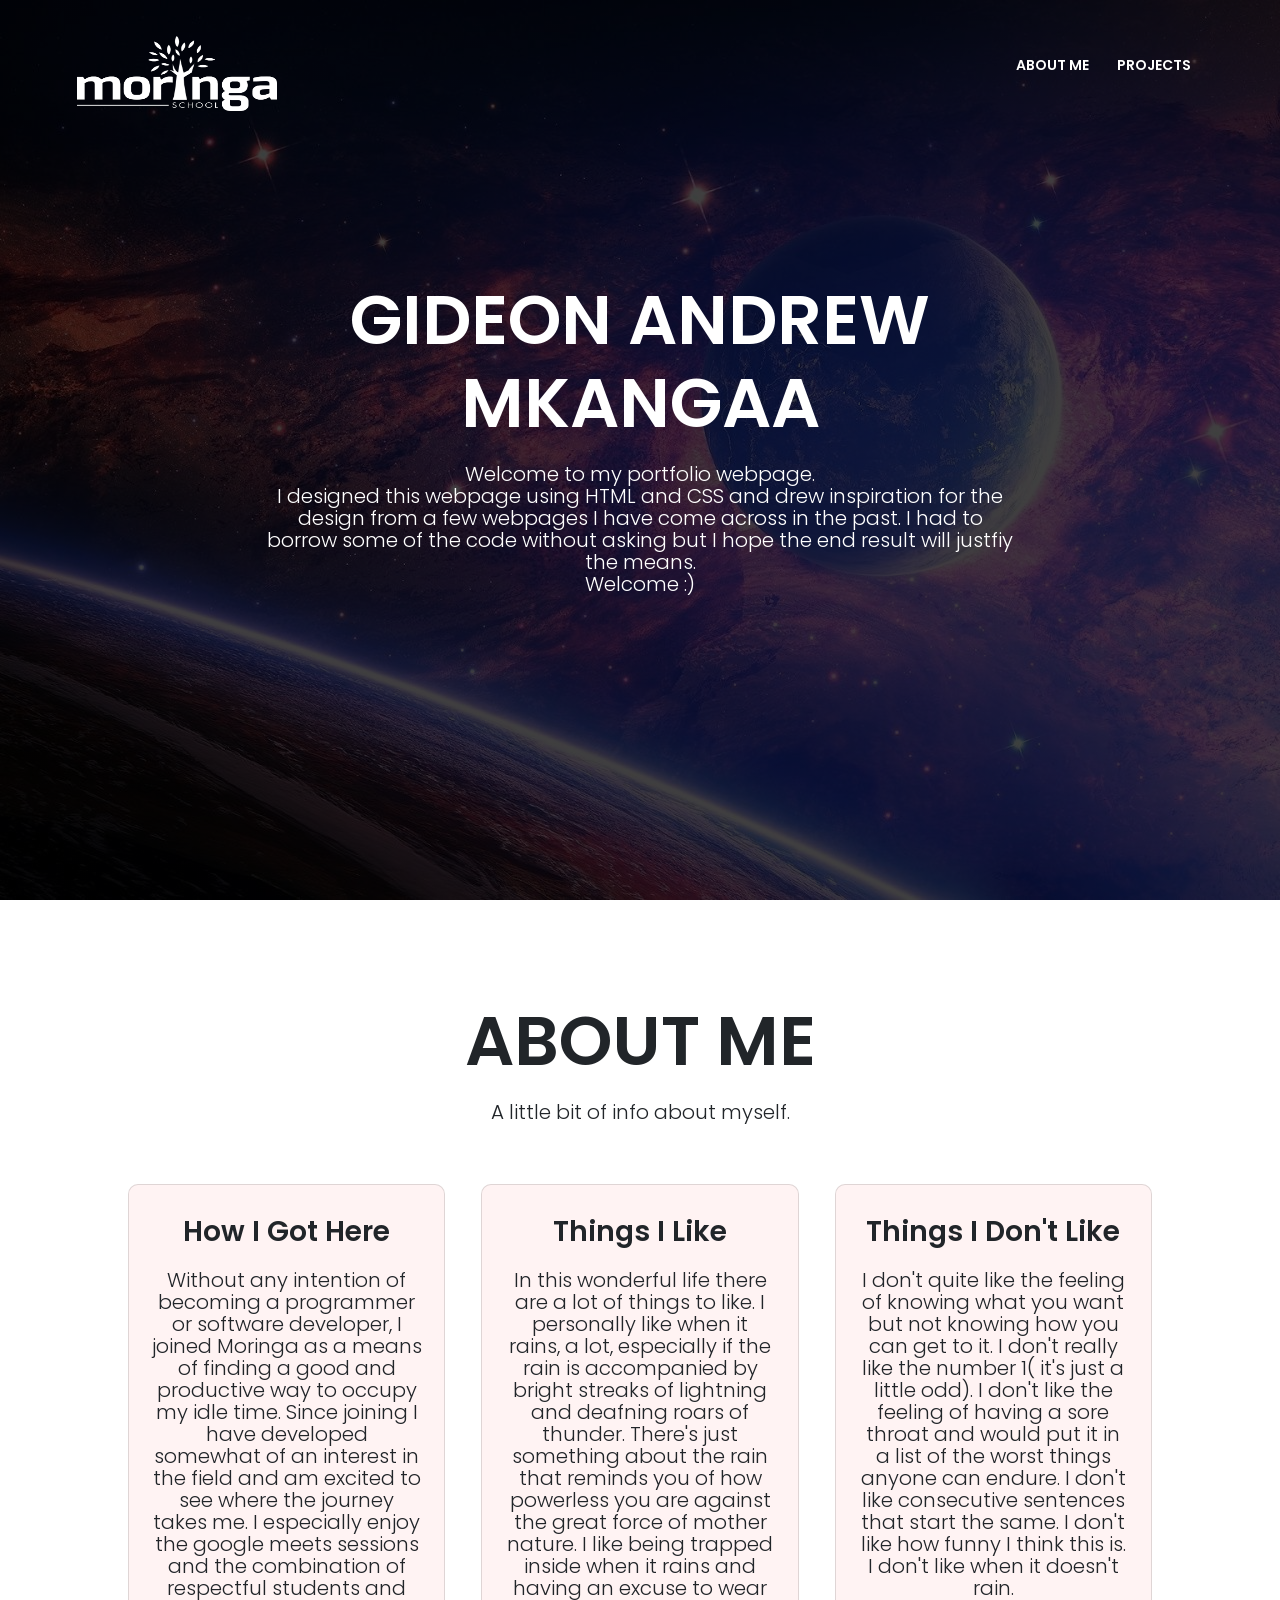
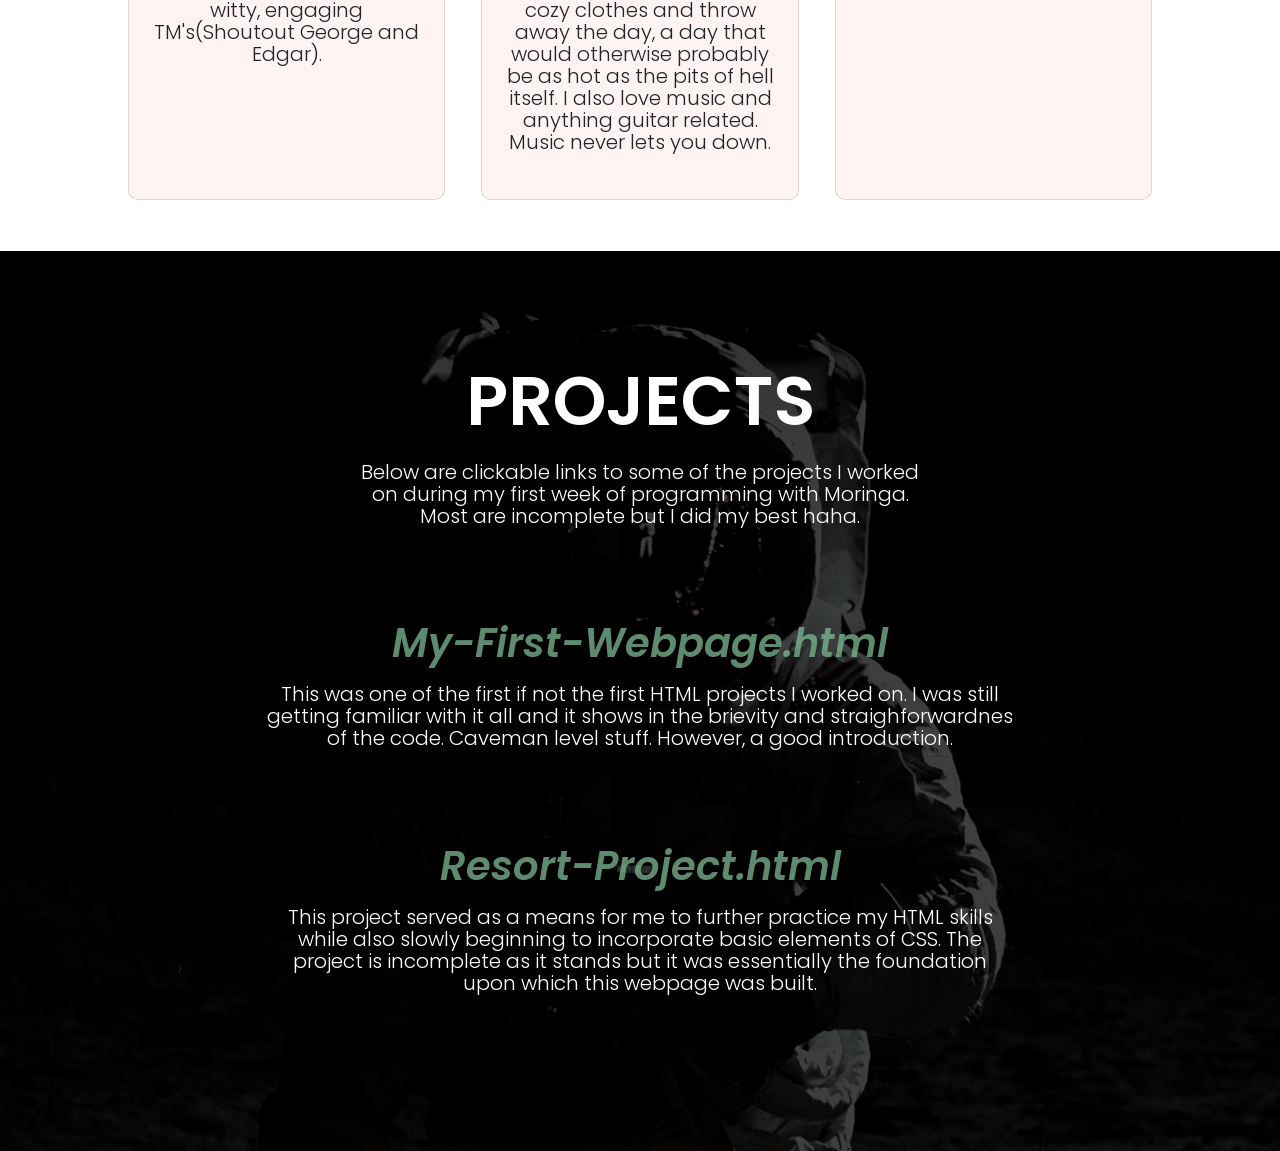
<file: index.html>
<!DOCTYPE html>
<html>
  <head>
    <title>week1project</title>   
    <meta name="viewport" content="with=device-width, initial-scale=1.0">
    <link href="bootstrap.css" rel="stylesheet" type="text/css">
    <link href="week1project.css" rel="stylesheet" type="text/css">
    <link rel="preconnect" href="https://fonts.googleapis.com">
    <link rel="preconnect" href="https://fonts.gstatic.com" crossorigin>
    <link href="https://fonts.googleapis.com/css2?family=Poppins:wght@100;300;400;600;700&display=swap" rel="stylesheet">
    </head>
  <body>
      <div class="banner">
          <nav>
              <a href="https://moringaschool.com/"><img src="moringa.png" width="200" height="75"></a>
              <div class="nav-links">
                  <ul>
                      <li><a href="#about">ABOUT ME</a></li>
                      <li><a href="#projects">PROJECTS</a></li>
                  </ul>
              </div>
          </nav>
        </div>
  <div class="text">
      <h1>GIDEON ANDREW MKANGAA</h1>
      <p>Welcome to my portfolio webpage.<br> I designed this webpage using HTML and CSS and drew inspiration for the design from a few webpages I have come across in the past. I had to borrow some of the code without asking but I hope the end result will justfiy the means.<br> Welcome :) </p>
  </div>
  <!--About me section-->
    <section class="about">
        <h1 id="about">ABOUT ME</h1>
        <p>A little bit of info about myself.</p>

        <div class="column">
            <div class="card">
                <h3>How I Got Here</h3>
                <p>Without any intention of becoming a programmer or software developer, I joined Moringa as a means of finding a good and productive way to occupy my idle time. Since joining I have developed somewhat of an interest in the field and am excited to see where the journey takes me. I especially enjoy the google meets sessions and the combination of respectful students and witty, engaging TM's(Shoutout George and Edgar).</p>
            </div>
            <div class="card">
                <h3>Things I Like</h3>
                <p>In this wonderful life there are a lot of things to like. I personally like when it rains, a lot, especially if the rain is accompanied by bright streaks of lightning and deafning roars of thunder. There's just something about the rain that reminds you of how powerless you are against the great force of mother nature. I like being trapped inside when it rains and having an excuse to wear cozy clothes and throw away the day, a day that would otherwise probably be as hot as the pits of hell itself. I also love music and anything guitar related. Music never lets you down. </p>
            </div>
            <div class="card">
                <h3>Things I Don't Like</h3>
                <p>I don't quite like the feeling of knowing what you want but not knowing how you can get to it. I don't really like the number 1( it's just a little odd). I don't like the feeling of having a sore throat and would put it in a list of the worst things anyone can endure. I don't like consecutive sentences that start the same. I don't like how funny I think this is. I don't like when it doesn't rain.</p> 
            </div>
        </div>
    </section>
  <!--Projects Section-->
    <div class="banner2">   
        <section class="projects">
        <h1 id="projects">PROJECTS</h1>
        <p>Below are clickable links to some of the projects I worked<br> on during my first week of programming with Moringa.<br> Most are incomplete but I did my best haha. </p>     
        <div class="column2">
            <div class="card2">
                <a href="https://github.com/GidKang/my-first-webpage.git"><em>My-First-Webpage.html</em></a>
                <p>This was one of the first if not the first HTML projects I worked on. I was still getting familiar with it all and it shows in the brievity and straighforwardnes of the code. Caveman level stuff. However, a good introduction.</p>
            </div>
            <div class="card2">
                <a href="https://github.com/GidKang/resortproject.git"><em>Resort-Project.html</em></a>
                <p>This project served as a means for me to further practice my HTML skills while also slowly beginning to incorporate basic elements of CSS. The project is incomplete as it stands but it was essentially the foundation upon which this webpage was built.</p>
            </div>
        </div>
    </div>
       </section>
  </body>    
</html>
</file>
<file: week1project.css>
*{
    margin: 0;
    padding: 0%;
    font-family: 'Poppins', sans-serif;
}
.banner{
    width: 100%;
    min-height: 100vh;
    background-image: linear-gradient(rgba(0, 0, 0, 0.75),rgba(0,0,0,0.75)),url(space2.jpg);
    background-size: cover;
    background-position: center;
    position: relative;
}
nav{
    display: flex;
    padding: 2% 6%;
    justify-content: space-between;
    align-items: center;
}
.nav-links{
    flex: 1;
    text-align: right;    
}
.nav-links ul li{
    list-style: none;
    display: inline-block;
    padding: 8px 12px;
    position: relative;
}
.nav-links ul li a{
    color: white;
    text-decoration: none;
    font-size: 14px;
}
.text{
    width: 60%;
    color: white;
    position: absolute;
    top: 50%;
    left: 50%;
    transform: translate(-50%,-50%);
    text-align: center;
}
.text h1{
    font-size: 69px;    
}
.text p{
    margin: 10px o 40px;
    font-size: 20px;
    color: white;
}
/* About Me*/
.about{
    width: 80%;
    margin: auto;
    text-align: center;
    padding-top: 100px;
}
h1{
    font-size: 69px;
    font-weight: 600;
}
p{
    font-size: 20px;
    font-weight: 300;
    line-height: 22px;
    padding: 10px;
}
.column{
    margin-top: 5%;
    display: flex;
    justify-content: space-between;
}
.card{
    font-family: 'Poppins';
    flex-basis: 31%;
    line-height: 1px;
    background: #fff3f3;
    background-blend-mode: lighten;
    border-radius: 10px;
    margin-bottom: 5%;
    padding:20px 12px;
    box-sizing: border-box;
    transition: 0.69s;
}
h3{
    text-align: center;
    font-weight: 600;
    margin: 10px 0;
}
.card:hover{
    box-shadow: 0 0 20px 0px rgba(0,0,0,0.2);
}

/*projects section*/
.banner2{
    width: 100%;
    min-height: 100vh;
    background-image: linear-gradient(rgba(0, 0, 0, 0.75),rgba(0,0,0,0.75)),url(space.jpg);
    background-size: cover;
    background-position: center;
    position: relative;
}
.projects{
    width: 60%;
    color: white;
    position: absolute;
    top: 50%;
    left: 50%;
    transform: translate(-50%,-50%);
    text-align: center;
}
a{
    font-family: 'Poppins';
    font-weight: 600;
    color: rgba(124, 184, 147, 0.753);
    text-decoration: none;
    font-size: 40px;
    margin: 10px 0;
    text-align: center;
}
.projects h1{
    font-size: 69px;
    font-weight: 600;
    color: white;
}
.projects p{
    font-size: 20px;
    width: 100%;
    text-align: center;
    font-weight:300;
    line-height: 22px;
    padding: 10px;
    color: white;
}
.column{
    margin-top: 5%;
    display: flex;
    justify-content: space-between;
}
.card2 p{
    font-size: 20px;
    color: white;
    font-weight: 300;
    line-height: 22px;
    padding: 10px;
}
.card2{
    font-family: 'Poppins';
    flex-basis: 31%;
    margin-bottom: 5%;
    margin-top: 10%;
}
</file>
